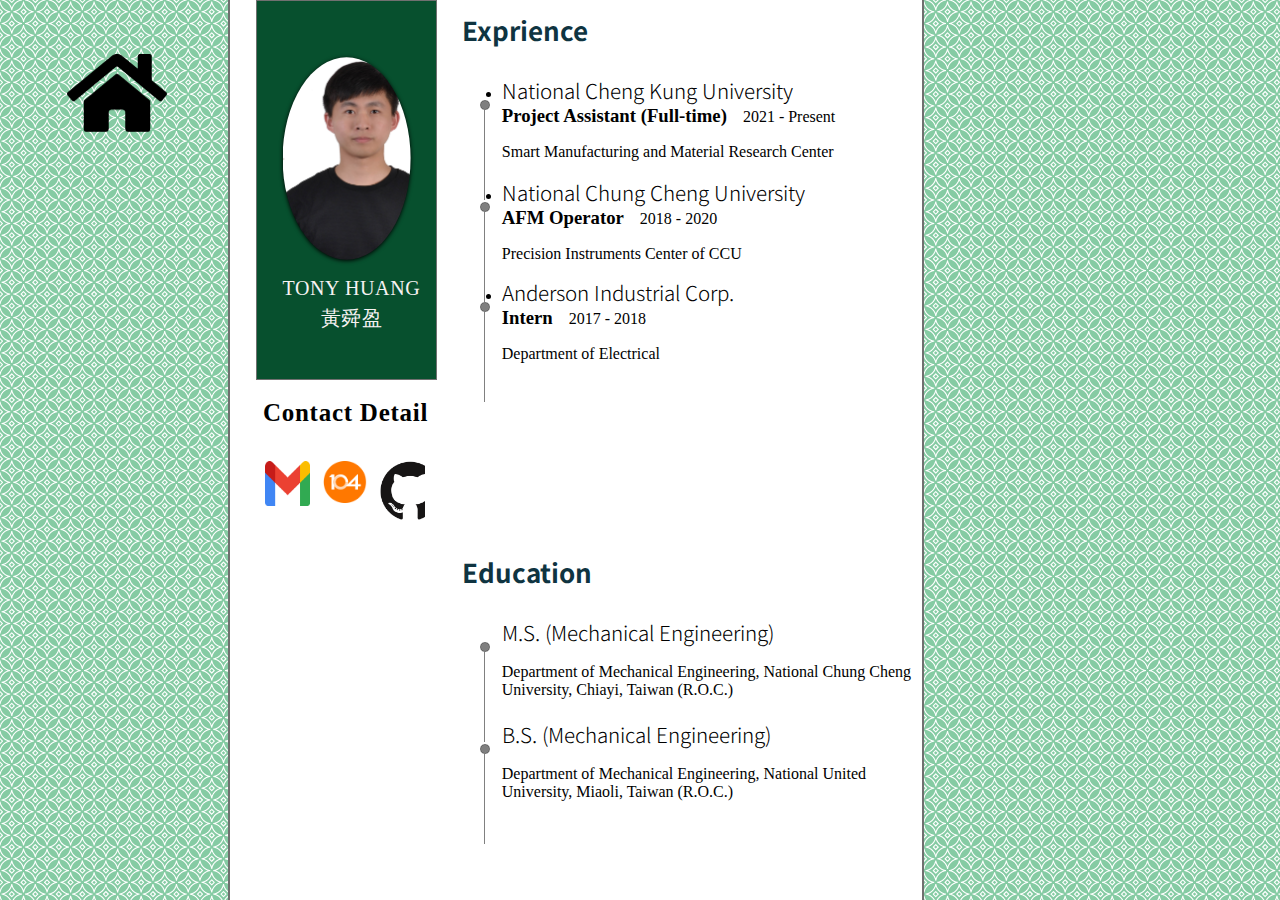
<file: index.html>
<html>
<head>
    <meta charset="UTF-8">
    <title>Document</title>
    <link rel="stylesheet" href="all.css">
    <meta name="viewport" content="width=device-width, user-scalable=no, initial-scale=1.0, maximum-scale=1.0, minimum-scale=1.0">
    <script>

    </script>
    <style type="text/css">
        @import url('https://fonts.googleapis.com/css2?family=Noto+Sans+TC&family=Pangolin&display=swap');
        

        div.home{ 
            z-index: 10; 
            position: fixed; top:0px; left: 0px;
            width: 18vw; height: 100vh;
            box-sizing: border-box;
            background-image: url(more-leaves-on-green.png);
            border-right: 2px solid #707070;}
        div.home #logo{
            z-index: 9;
            position: relative; top:54px; left: 66.5px;
            width: 100px; height: 77.76px; 
            background-image:url(Icon\ awesome-home.png);}
        
        div.person{
            z-index: 10;
            position: fixed; top:0px; left:18vw;
            width: 18vw; height: 100vh;
            box-sizing: border-box;
            background:white; }
        div.person #frame{
            z-index: 9;
            position: relative; top:0px; left:2vw;
            width: 14vw; height: 42vh;
            background: rgba(2, 77, 42, 0.98); border: 1px solid #707070;}
        div.filter {
            filter: drop-shadow(0px 1px 2px black);}
        div.person #photo{
            z-index: 8;
            position: absolute; top:5vh; left:2vw;
            width: 10vw; height: 25vh;
            background-image: url(黃舜盈.jpg);background-size: cover; background-repeat: no-repeat;
            clip-path: ellipse(50% 45% at 50% 50%)}
        div.person #phototext{
            z-index: 9;
            position:absolute; top: 28vh; left: 2vw;
            font-family: "Segoe UI"; font-weight: normal; font-size: 20px; letter-spacing: 0.03em; line-height: 30px; text-align: center; color: #f6f2f2;}
        div.person #contactinfo{
            z-index: 9;
            position: relative; top:2vh; left: 2vw;
            font-family: "Nirmala UI"; font-weight: bold; font-size: 25px; letter-spacing: 0.03em; line-height: 30px; text-align: center; color: #000101;
            width: 14vw; height: 50vh;}
        #icon1{
            position:absolute; top:7vh; left:0.7vw;
            width:3.5vw; height: 6.5vh;
            background-image: url(gmail.png); background-size: contain; background-repeat: no-repeat;}
        #icon2{
            position:absolute; top:7vh; left:5.2vw;
            width:3.5vw; height: 6.5vh;
            background-image: url(104.png); background-size: contain; background-repeat: no-repeat;}
        #icon3{
            position:absolute; top:7vh; left:9.7vw;
            width:3.5vw; height: 6.5vh;
            background-image: url(github.png); background-size: cover; background-repeat: no-repeat;}

        div.content{
            position: fixed; top:0vh; left:36vw;
            width: 36vw; height: 100vh; 
            background: #fff; 
            box-sizing: border-box;
            overflow: scroll;}
        .title {
            font-family: 'Noto Sans TC', cursive;
            font-size: 26px;
            font-weight: bolder;
            word-spacing: 8px;
            line-height: 6px;
            color: #0f3441;}
        .subtitle {
            font-family: 'Noto Sans TC', cursive;
            font-size: 26px;
            font-weight: bolder;
            word-spacing: 8px;
            line-height: 12px;
            color: gray;}
        div.space{
            position: fixed; top:0px; left: 72vw;
            width: 28vw; height: 100vh;
            box-sizing: border-box;
            background-image: url(more-leaves-on-green.png);
            border-left: 2px solid #707070; }

        ul.experiences li.green{
            list-style: none}
        
        div.block-text-1{
            position: relative;
            top: 0vh;
            left: 0vh;
            height: 60vh;
            width: auto;
            border: 1px solid white;}
        .block-text-1::after{
            clear: both;}
        .block-text-1::before{
            clear: both;}

        div.block-ex-1{
            position: absolute;
            left: 0vw;
            box-sizing: border-box;
            width: auto;
            height: 100px;
            }
        div.block-ex-2{
            position: absolute;
            top:160px;
            left: 0vw;
            box-sizing: border-box;
            width: auto;
            height: 100px;
            }
        div.block-ex-3{
            position: absolute;
            top:260px;
            left: 0vw;
            box-sizing: border-box;
            width: auto;
            height: 100px;
            }
        
        #where {
            font-family:'Noto Sans TC', cursive;
            font-size: 1.2857em; /* 18/16 -> 18px */
            font-weight: 300;
            display: inline;
            margin-right: 0.5em;}
        #where::after{
            /* bullets */
            content: url(point.png);
            position: absolute;
            left: 1.4vw; /*adjust manually*/
            top: 4.5vh;}
        #where::before{
            content:"";
            position: absolute;
            left: 1.7vw; /* adjust manually */
            top:4.5vh;
            border-left: 1px solid gray;
            height: 100px;
            width: 1vw;}
        
        
        div.block-text-2 {
            position: relative;
            top: 0vh;
            left: 0px;
            height: 45vh;
            width: auto;
            border: 1px solid white;}
        .block-text-2::after{
            clear: both;}
        .block-text-2::before{
            clear: both;}
        div.block-ed-1{
            position: absolute;
            left: 0vw;
            box-sizing: border-box;
            height: auto;
            width: auto;}
        div.block-ed-2{
            position: absolute;
            left: 0vw;
            top:160px;
            box-sizing: border-box;
            height: auto;
            width: auto;}
        ul.education li.green{
            list-style: none}
        

        div.block-text-3 {
            z-index: 3;
            position: relative;
            top: 0vh;
            right: 0px;
            height: 40vh;
            width: auto;
            border: 1px solid white;}
        .block-text-3::after{
            clear: both;}
        .block-text-3::before{
            clear: both;}
        div.block-aw-1{
            z-index: 2;
            position: absolute;
            left: 0px;
            height: 100px;
            width: auto;}
        div.block-aw-2{
            z-index: 2;
            position: absolute;
            left: 0px;
            top:160px;
            height: 100px;
            width: auto;}
        ul.awards li.green{
            list-style: none}
        
        #mark{
            font-weight: bold;
            font-size:1.2857em;

        }
        #mark::after{
            /* bullets */
            content: url(point.png);
            position: absolute;
            left: 1.4vw; /*adjust manually*/
            top: 4vh;}
        
        
    </style>
</head>

<body>
    <div class="home">
        <div id="logo"></div>
    </div>
    <div class="person">
        <div id="frame">
            <div class="filter">
                <div id="photo"></div>
            </div> 
            <div id="phototext">
                <p>TONY HUANG <br>黃舜盈</p>
            </div>
        </div>
        <div id="contactinfo">Contact Detail
            <a id="icon1" href="mailto:tony01302005@gmail.com" title="E-mail"></a>
            <a id="icon2" href="https://pda.104.com.tw/profile/share/i5MWGMzDHUE4SL6NIE8LWioyG1tYpSkE" title="104人力銀行"> </a>
            <a id="icon3" href="https://github.com/shunyinghuang" title="Github"></a>
            <div id="icon4"></div>  
        </div>   
    </div>
    <div class="title"></div>
    <div class="content">
        <div class="block-text-1">
            <p class="title">Exprience</p>
            <div class="block-ex-1">
                <div class="block-ex-1-1">
                    <ul class="experiences">                            
                        <li>
                          <div id="where" style="display: inline;">National Cheng Kung University</div>
                          <br><h3  style="display: inline;">Project Assistant (Full-time)</h3><div id="when" style="display: inline;">&emsp;2021 - Present</div>
                          <p class="description">Smart Manufacturing and Material Research Center</p>
                        </li>
                    </ul>
                </div>
            </div>
            <div class="block-ex-2">
                <div class="block-ex-2-1">
                    <ul class="experiences">                            
                        <li>
                          <div id="where" style="display: inline;">National Chung Cheng University</div>
                          <br><h3  style="display: inline;">AFM Operator</h3><div id="when" style="display: inline;">&emsp;2018 - 2020</div>
                          <p class="description">Precision Instruments Center of CCU</p>
                        </li>
                    </ul>
                </div>
            </div> 
            <div class="block-ex-3">
                <div class="block-ex-3-1">
                    <ul class="experiences">                            
                        <li>
                          <div id="where" style="display: inline;">Anderson Industrial Corp.</div>
                          <br><h3 style="display: inline;">Intern</h3><div id="when" style="display: inline;">&emsp;2017 - 2018</div>
                          <p class="description">Department of Electrical</p>
                        </li>
                    </ul>
                </div>
            </div> 
        </div>
        <div class="block-text-2">
            <p class="title">Education</p>
            
            <div class="block-ed-1">
                <ul class="education">
                    <li class="green">
                        <div  id="where">M.S. (Mechanical Engineering)</div>
                        <p class="description">Department of Mechanical Engineering, National Chung Cheng University, Chiayi, Taiwan (R.O.C.)</p>
                    </li>
                </ul>
            </div>

            <div class="block-ed-2">
                <ul class="education">
                    <li class="green">
                        <div id="where">B.S. (Mechanical Engineering)</div>
                        <p class="description">Department of Mechanical Engineering, National United University, Miaoli, Taiwan (R.O.C.)</p>
                    </li>
                </ul>
            </div>
        </div>
        <div class="block-text-3">
            <p class="title">Awards</p>
            <div class="block-aw-1">
                <ul class="awards">
                    <li>
                        <div id="mark">2021 Distinguished Master's Thesis Award</div>
                        <p class="description">Chinese Society of Mechanical Engineers (CSME)</p>
                    </li>
                </ul>
            </div>

            <div class="block-aw-2">
                <ul class="awards">
                    <li>
                        <div id="mark">2020 Future Tech Award</div>
                        <p class="description">Ministry of Science and Technology (MOST)</p>
                    </li>
                </ul>
            </div>
        </div>
    </div>
    <div class="space"></div> 
</body>

</html>
</file>
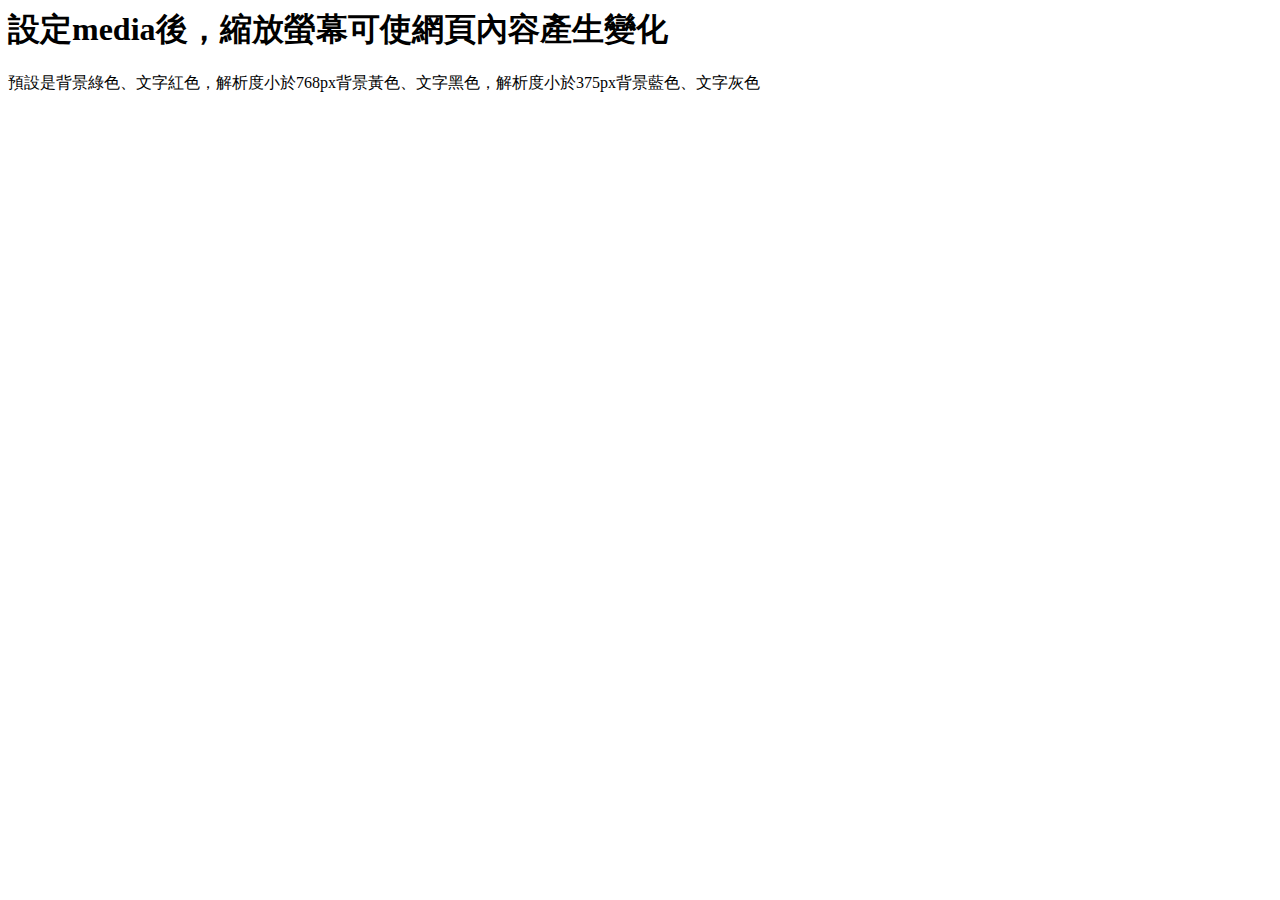
<file: Untitled-1.html>
<html lang="en">
<head>
  <meta charset="UTF-8">
  <title>Document</title>
  <link rel="stylesheet" href="all.css">
  <meta name="viewport" content="width=device-width, user-scalable=no, initial-scale=1.0, maximum-scale=1.0, minimum-scale=1.0">
</head>
<body>
  <h1>設定media後，縮放螢幕可使網頁內容產生變化</h1>
  <p>預設是背景綠色、文字紅色，解析度小於768px背景黃色、文字黑色，解析度小於375px背景藍色、文字灰色</p>
</body>
</html>
</file>
<file: all.css>
@media (max-width: 991px) {
  body{
    background: yellow;
    color:black;
  } 
}
</file>
